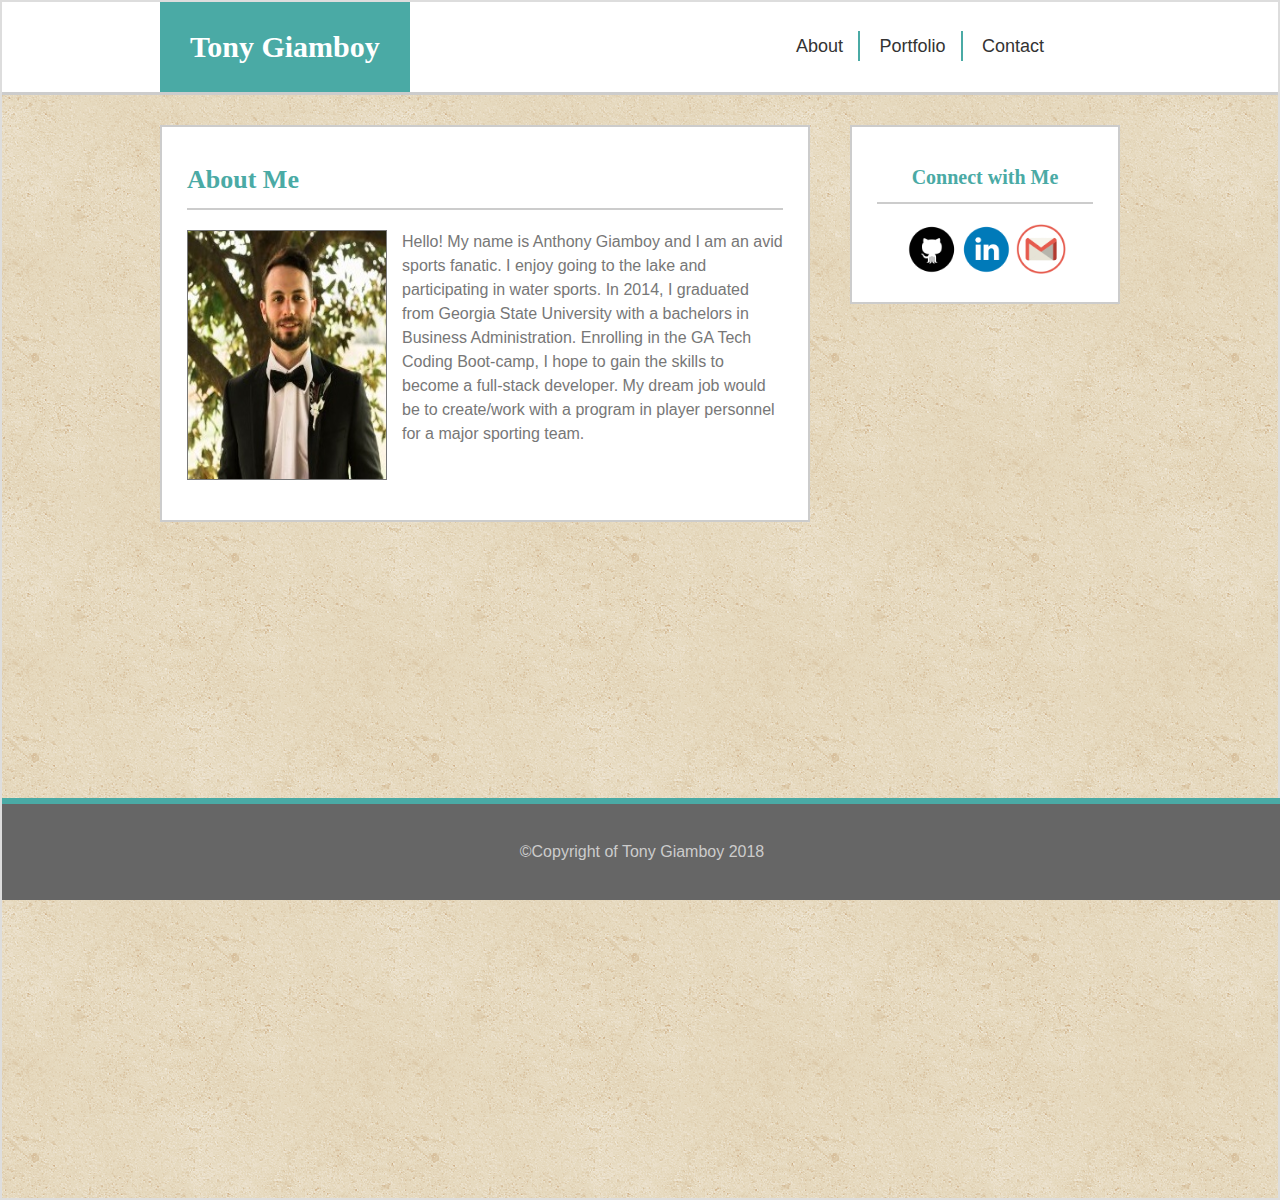
<file: index.html>
<!doctype html>
<html lang="en">
<head>
    <meta charset="UTF-8">
    <meta name="viewport"
          content="width=device-width, user-scalable=no, initial-scale=1.0, maximum-scale=1.0, minimum-scale=1.0">
    <meta http-equiv="X-UA-Compatible" content="ie=edge">
    <title>About</title>
    <link rel="stylesheet" href="assets/reset.css">
    <link rel="stylesheet" href="assets/style.css">

</head>
<body>

<header>
    <div class="wrapper">
        <h1>Tony Giamboy</h1>

        <nav>
            <ul>
              <li><a href="index.html">About</a></li>
              <li><a href="portfolio.html">Portfolio</a></li>
              <li><a href="contact.html">Contact</a></li>
            </ul>
        </nav>
    </div>
</header>

<div class="wrapper">
    <section id="left-column">
        <h2>About Me</h2>

        <img src="images/headshot.jpg" alt="Tony Giamboy" class="inline-img">


        <p>

            Hello! My name is Anthony Giamboy and I am an avid sports fanatic. I enjoy going to the lake and
            participating in water sports. In 2014, I graduated from Georgia State University with a bachelors in
            Business Administration. Enrolling in the GA Tech Coding Boot-camp, I hope to gain the skills to become
            a full-stack developer. My dream job would be to create/work with a program in player personnel for
            a major sporting team.



        </p>



    </section>
    <aside id="right-column">
        <h3>Connect with Me</h3>
        <ul>
            <li><a href="https://github.com/TPG24" target="_blank"><img src="./icons/if_github_circle_black_107161.png" alt="Github"/></a></li>
            <li><a href="https://www.linkedin.com/in/anthony-giamboy/" target="_blank"><img src="./icons/if_linkedin_circle_color_107178.png" alt="LinkedIn"/></a></li>
            <li><a href="https://www.google.com/gmail/about/#" target="_blank"><img src="./icons/if_gmail_1220340.png" alt="Gmail"/></a></li>
        </ul>


    </aside>
</div>



<div class="clearfix"></div>

<footer>
    &copy;Copyright of Tony Giamboy 2018
</footer>

</body>
</html>
</file>
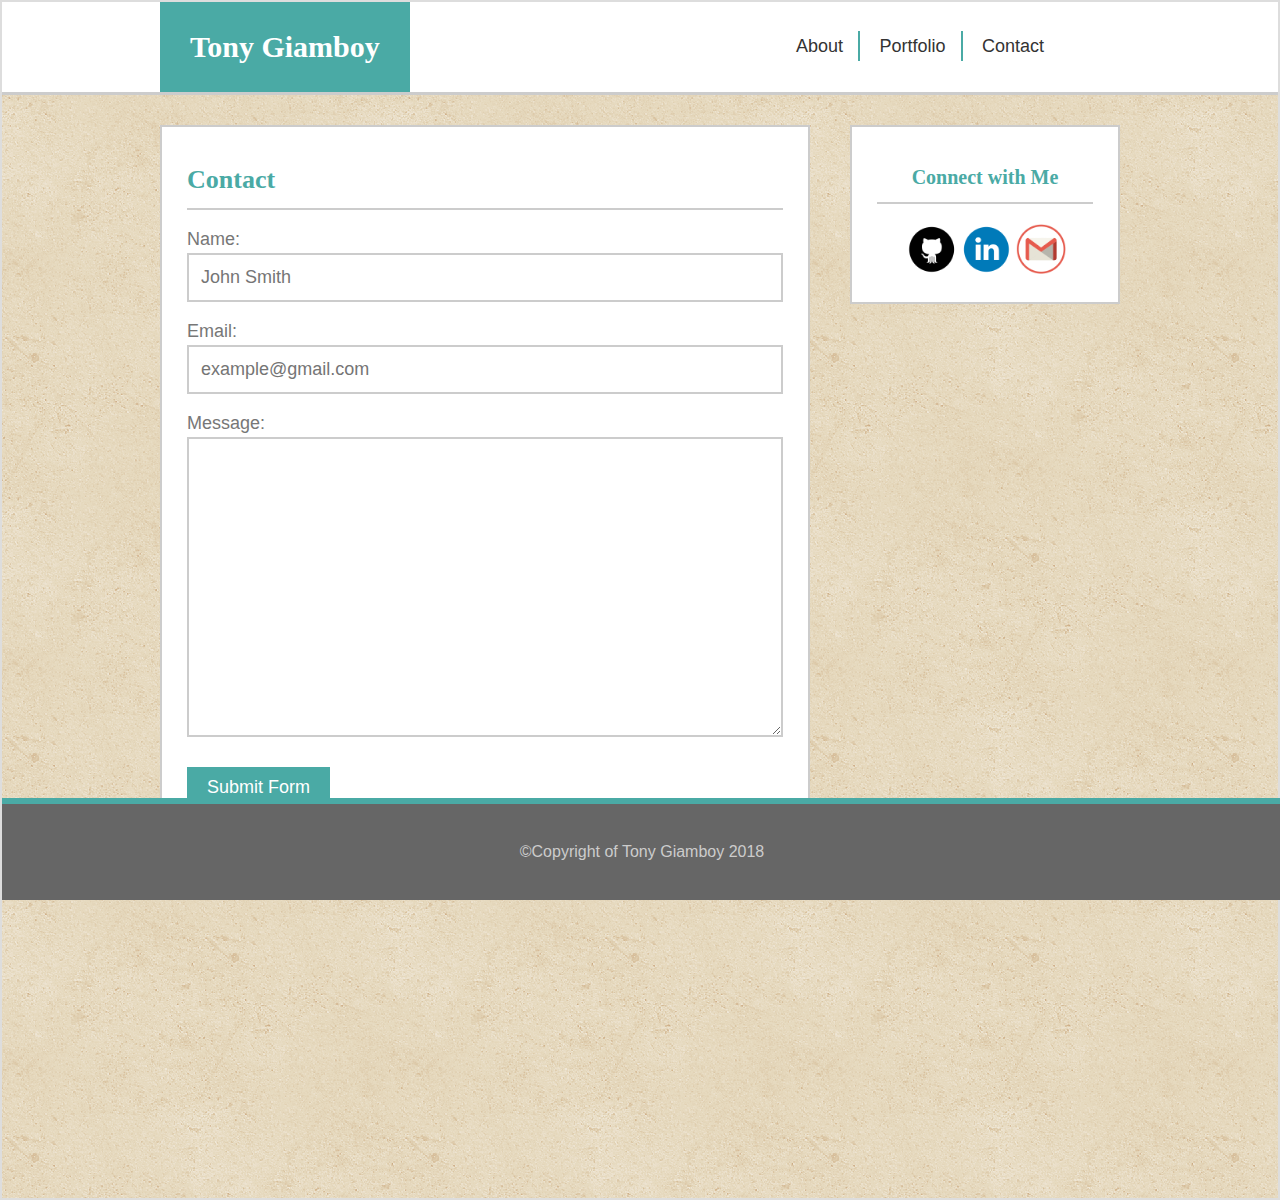
<file: contact.html>
<!doctype html>
<html lang="en">
<head>
    <meta charset="UTF-8">
    <meta name="viewport"
          content="width=device-width, user-scalable=no, initial-scale=1.0, maximum-scale=1.0, minimum-scale=1.0">
    <meta http-equiv="X-UA-Compatible" content="ie=edge">
    <title>Contact</title>
    <link rel="stylesheet" href="assets/reset.css">
    <link rel="stylesheet" href="assets/style.css">

</head>
<body>

<header>
    <div class="wrapper">
        <h1>Tony Giamboy</h1>

        <nav>
            <ul>
                <li><a href="index.html">About</a></li>
                <li><a href="portfolio.html">Portfolio</a></li>
                <li><a href="contact.html">Contact</a></li>
            </ul>
        </nav>
    </div>
</header>

<div class="wrapper">
    <section id="left-column">
        <h2>Contact</h2>

        <form>
            <label for="name">Name:</label>
            <input type="text" name="name" id="form-name" placeholder="John Smith">

            <label for="email">Email:</label>
            <input type="email" name="email" id="form-email" placeholder="example@gmail.com">

            <label for="message">Message:</label>
            <textarea name="message" id="form-message" cols="30" rows="10"></textarea>

            <button type="submit">Submit Form</button>
        </form>


    </section>
    <aside id="right-column">
        <h3>Connect with Me</h3>
        <ul>
            <li><a href="https://github.com/TPG24" target="_blank"><img src="./icons/if_github_circle_black_107161.png" alt="Github"/></a></li>
            <li><a href="https://www.linkedin.com/in/anthony-giamboy/" target="_blank"><img src="./icons/if_linkedin_circle_color_107178.png" alt="LinkedIn"/></a></li>
            <li><a href="https://www.google.com/gmail/about/#" target="_blank"><img src="./icons/if_gmail_1220340.png" alt="Gmail"/></a></li>
        </ul>


    </aside>
</div>



<div class="clearfix"></div>

<footer>
    &copy;Copyright of Tony Giamboy 2018
</footer>

</body>
</html>
</file>
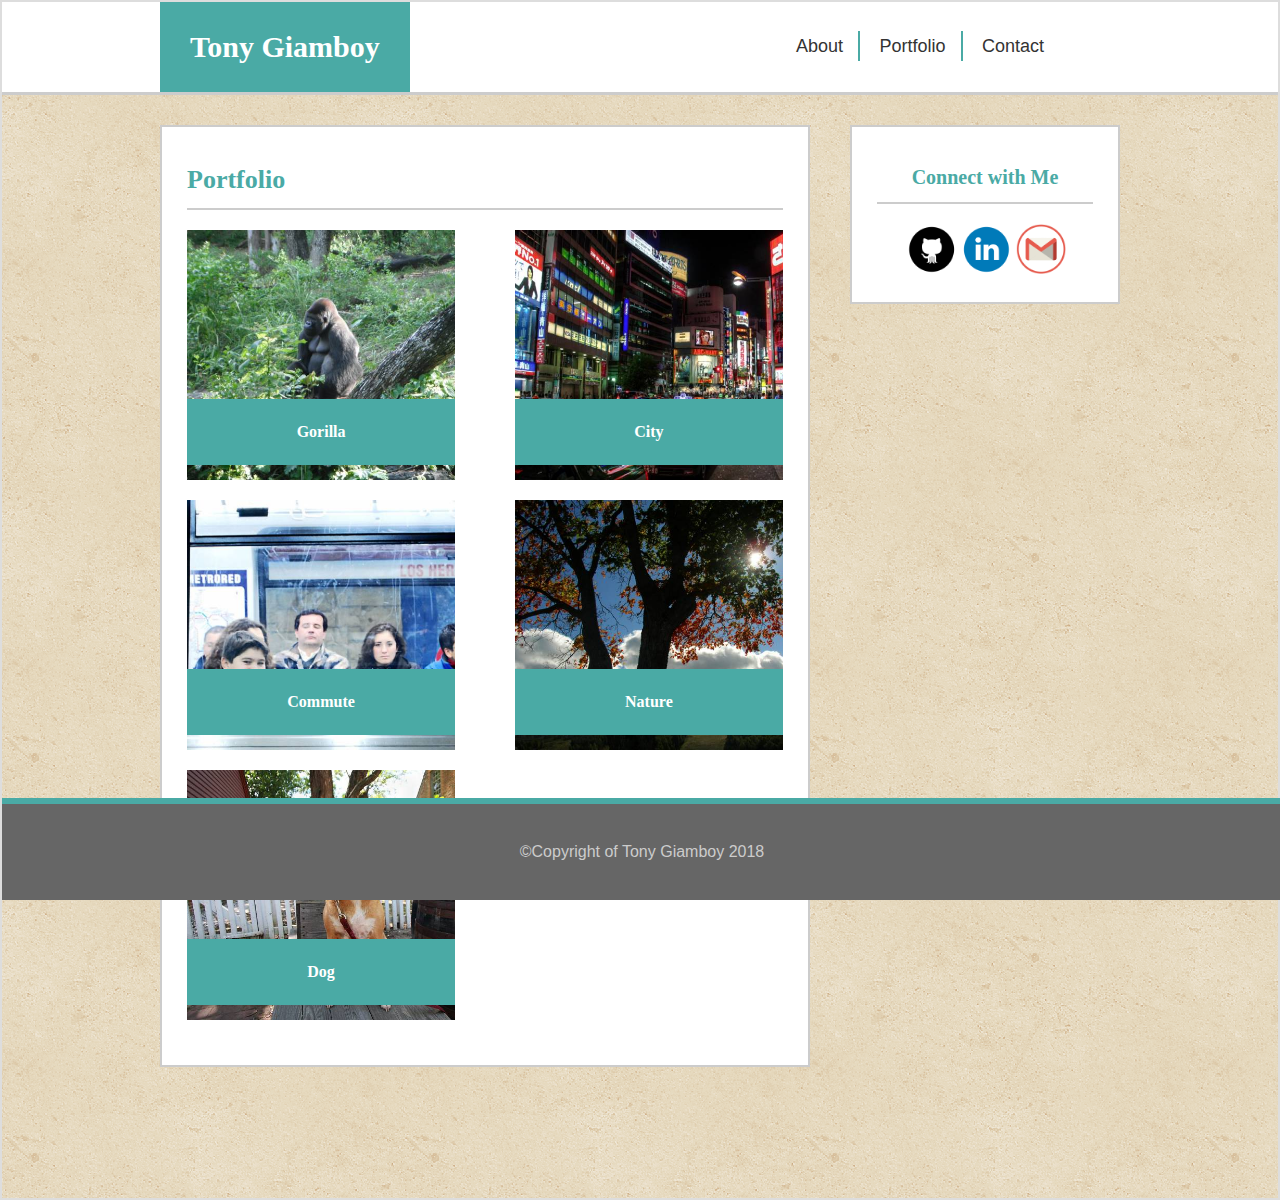
<file: portfolio.html>
<!doctype html>
<html lang="en">
<head>
    <meta charset="UTF-8">
    <meta name="viewport"
          content="width=device-width, user-scalable=no, initial-scale=1.0, maximum-scale=1.0, minimum-scale=1.0">
    <meta http-equiv="X-UA-Compatible" content="ie=edge">
    <title>Portfolio</title>
    <link rel="stylesheet" href="assets/reset.css">
    <link rel="stylesheet" href="assets/style.css">

</head>
<body>

<header>
    <div class="wrapper">
        <h1>Tony Giamboy</h1>

        <nav>
            <ul>
                <li><a href="index.html">About</a></li>
                <li><a href="portfolio.html">Portfolio</a></li>
                <li><a href="contact.html">Contact</a></li>
            </ul>
        </nav>
    </div>
</header>

<div class="wrapper">
    <section id="left-column">
        <h2>Portfolio</h2>

        <div class="portfolio-item" id="pic1">
        <h4>Gorilla</h4>
        </div>

        <div class="portfolio-item" id="pic2">
            <h4>City</h4>
        </div>

        <div class="portfolio-item" id="pic3">
            <h4>Commute</h4>
        </div>

        <div class="portfolio-item" id="pic4">
            <h4>Nature</h4>
        </div>

        <div class="portfolio-item" id="pic5">
            <h4>Dog</h4>
        </div>





    </section>
    <aside id="right-column">
        <h3>Connect with Me</h3>
        <ul>
            <li><a href="https://github.com/TPG24" target="_blank"><img src="./icons/if_github_circle_black_107161.png" alt="Github"/></a></li>
            <li><a href="https://www.linkedin.com/in/anthony-giamboy/" target="_blank"><img src="./icons/if_linkedin_circle_color_107178.png" alt="LinkedIn"/></a></li>
            <li><a href="https://www.google.com/gmail/about/#" target="_blank"><img src="./icons/if_gmail_1220340.png" alt="Gmail"/></a></li>
        </ul>


    </aside>
</div>



<div class="clearfix"></div>

<footer>
    &copy;Copyright of Tony Giamboy 2018
</footer>

</body>
</html>
</file>
<file: assets/style.css>
* {
    box-sizing: border-box;
}

body {
    background: url('../vintage-concrete/vintage-concrete.png') repeat;
    font-family: Arial, Helvetica, sans-serif;
    overflow: auto;
    color: #777777;
    min-height: 1200px;
    border: 2px solid #dddddd;

}

h1, h2, h3, h4, h5, h6 {
    font-family: Georgia, 'Times New Roman', Times, serif;
    color: #4aaaa5;
    font-weight: bold;
}

header {
    background: white;
    border-bottom: 3px solid #cccccc;
    margin-bottom: 30px;

}

header h1 {
    background: #4aaaa5;
    color: white;
    display: inline-block;
    padding: 30px;
    font-size: 30px;
}

nav {
    width: 400px;
    float:right;
    margin-top: 35px;
    text-align: center;
}

nav ul li {
    display: inline;
}

nav ul li a {
    color: #333333;
    font-size: 18px;
    padding: 5px 15px;
    border-right: 2px solid #4aaaa5;
    text-decoration: none;
}

nav ul li:last-child a {
    border-right: none;
}

nav a:hover {
    background: #4aaaa5;
    color:white;
}

p {
    font-size: 16px;
    line-height: 24px;
    margin-bottom: 20px;

}

label {
    font-size: 18px;
    display:block;

}

input, textarea {
    width:100%;
    display:block;
    margin: 5px 0 20px 0;
    border: 2px solid #cccccc;;
    padding: 12px;
    font-size: 18px;
}

textarea {
    height:300px;
}

form button {
    background: #4aaaa5;
    color: white;
    padding: 10px 20px;
    margin: 10px 0;
    font-size: 18px;
    border: none;
}


footer {
    width: 100%;
    background: #666666;
    border-top: 6px solid #4aaaa5;
    color: #cccccc;
    text-align: center;
    padding: 40px;
    margin-top: 30px;
    position: fixed;
    bottom:0;

}



.wrapper {
    width: 960px;
    margin: 0 auto;
}

.inline-img {
    float:left;
    margin: 0 15px 15px 0;
    border: 1px solid #777777;
    width: 200px;
    height: 250px;
}

.portfolio-item {
    position: relative;
    background-color: #dddddd;
    margin-bottom: 20px;
    width: 45%;
    float:left;
    height: 250px;
    padding: 15px 0;

}
.portfolio-item h4 {
    background: #4aaaa5;
    color: white;
    text-align:center;
    padding: 25px 0;
    width: 100%;
    position: absolute;
    bottom: 15px;
}

.portfolio-item:nth-of-type(even) {
    float:right;
}

.clearfix {
    display:block;
    clear: both;
}



#left-column, #right-column {
    background: white;
    padding: 25px;
    border: 2px solid #cccccc;

}

#left-column {
    width: 650px;
    float: left;
}

#left-column h2 {
    font-size: 26px;
    padding: 15px 0;
    margin-bottom: 20px;
    border-bottom: 2px solid #cccccc;
}

#right-column {
    width: 270px;
    float: right;
}

#right-column h3 {
    font-size: 20px;
    padding: 15px 0;
    margin-bottom: 20px;
    border-bottom: 2px solid #cccccc;
    text-align: center;
}

#right-column ul{
    text-align: left;
    padding-left: 30px;
}

#right-column ul li {
    display: inline-block;
}

#right-column ul li img {
    width: 50px;
}

#pic1 {
    background: url('../images/pic1.jpg');
    background-size: cover;
    background-repeat:no-repeat;

}

#pic2 {
    background: url('../images/pic2.jpg');
    background-size: cover;
    background-repeat:no-repeat;

}

#pic3 {
    background: url('../images/pic3.jpg');
    background-size: cover;
    background-repeat:no-repeat;

}

#pic4 {
    background: url('../images/pic4.jpg');
    background-size: cover;
    background-repeat:no-repeat;

}

#pic5 {
    background: url('../images/pic5.jpg');
    background-size: cover;
    background-repeat:no-repeat;

}

@media screen and (max-width:980px) {
    #wrapper{
        width:100%;
    }
    #left-column{
        width:70%;
    }
    #right-column{
        width:30%;
    }
}

@media screen and (max-width:768px) {
    #left-column{
        width:100%;
    }
    #right-column{
        width:100%;
    }
}

@media screen and (max-width:640px) {
    #left-column{
        width:100%;
    }
    #right-column{
        width:100%;
    }
}
</file>
